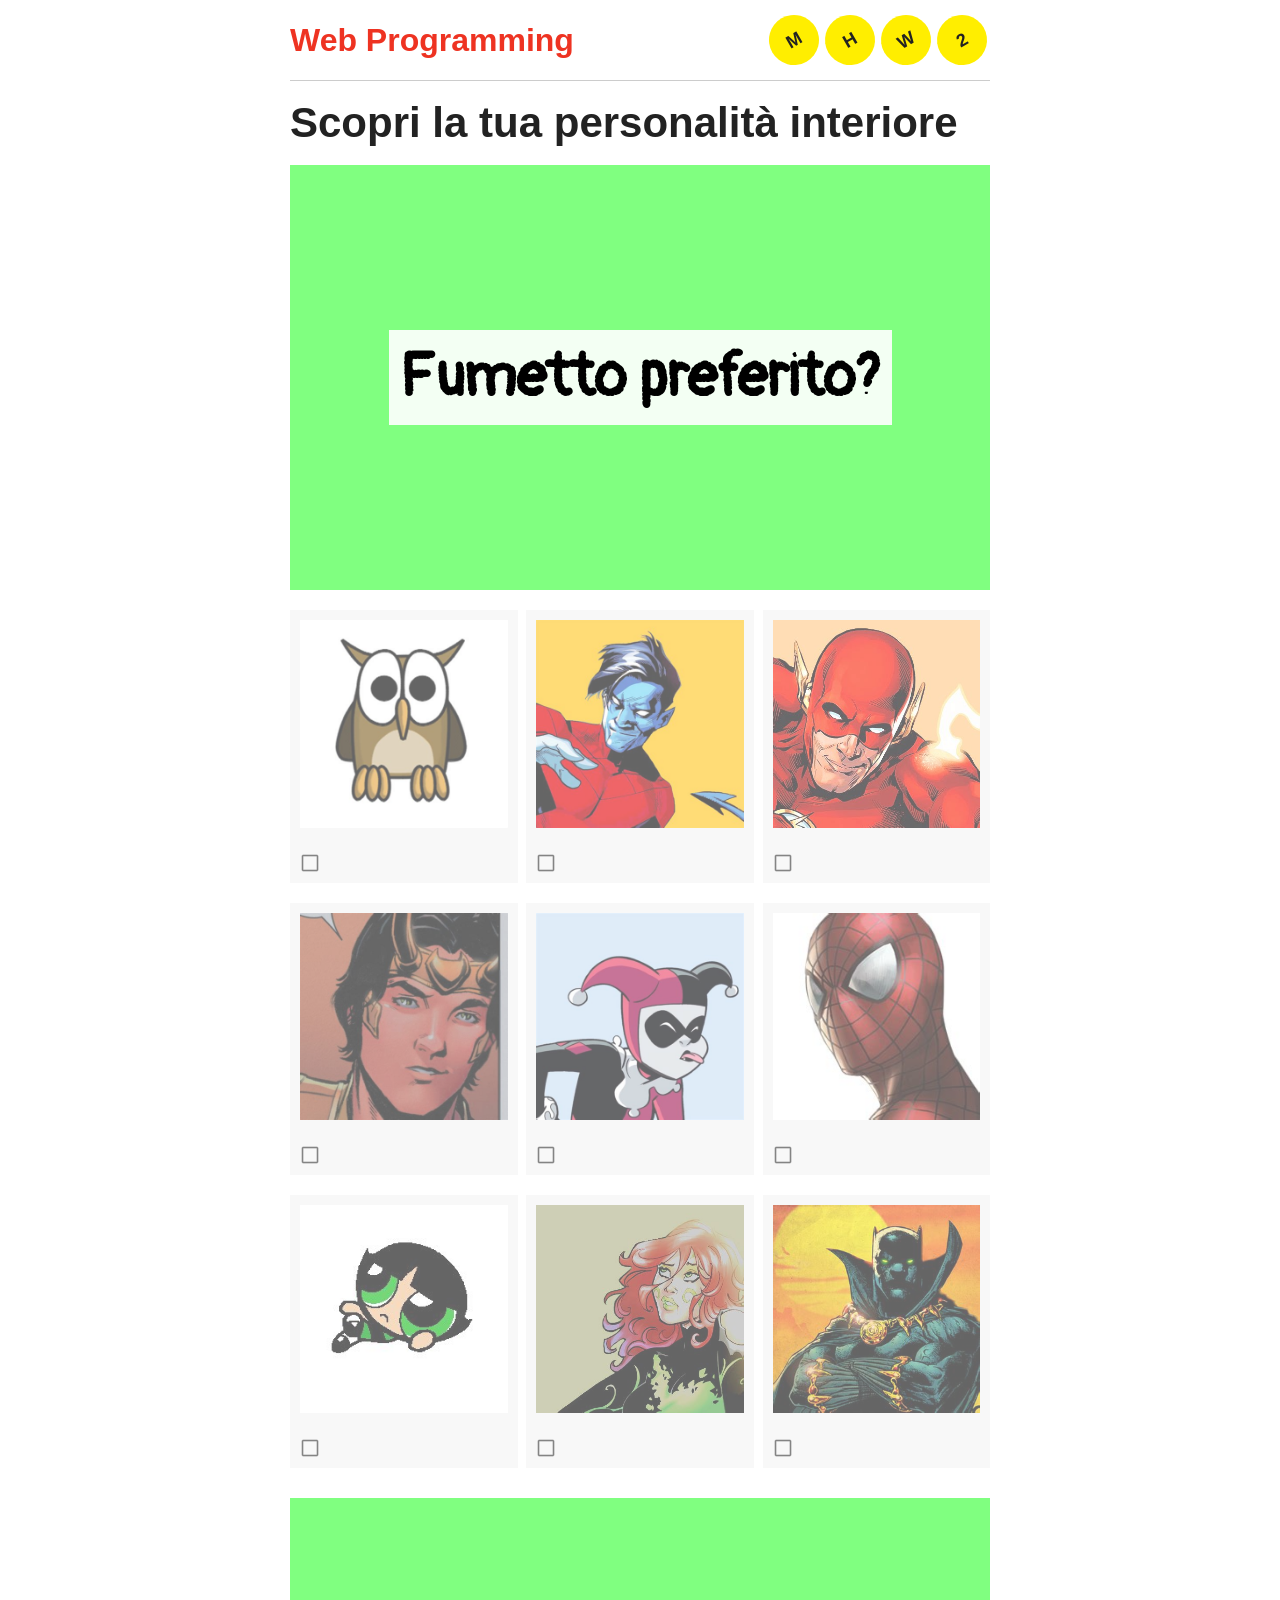
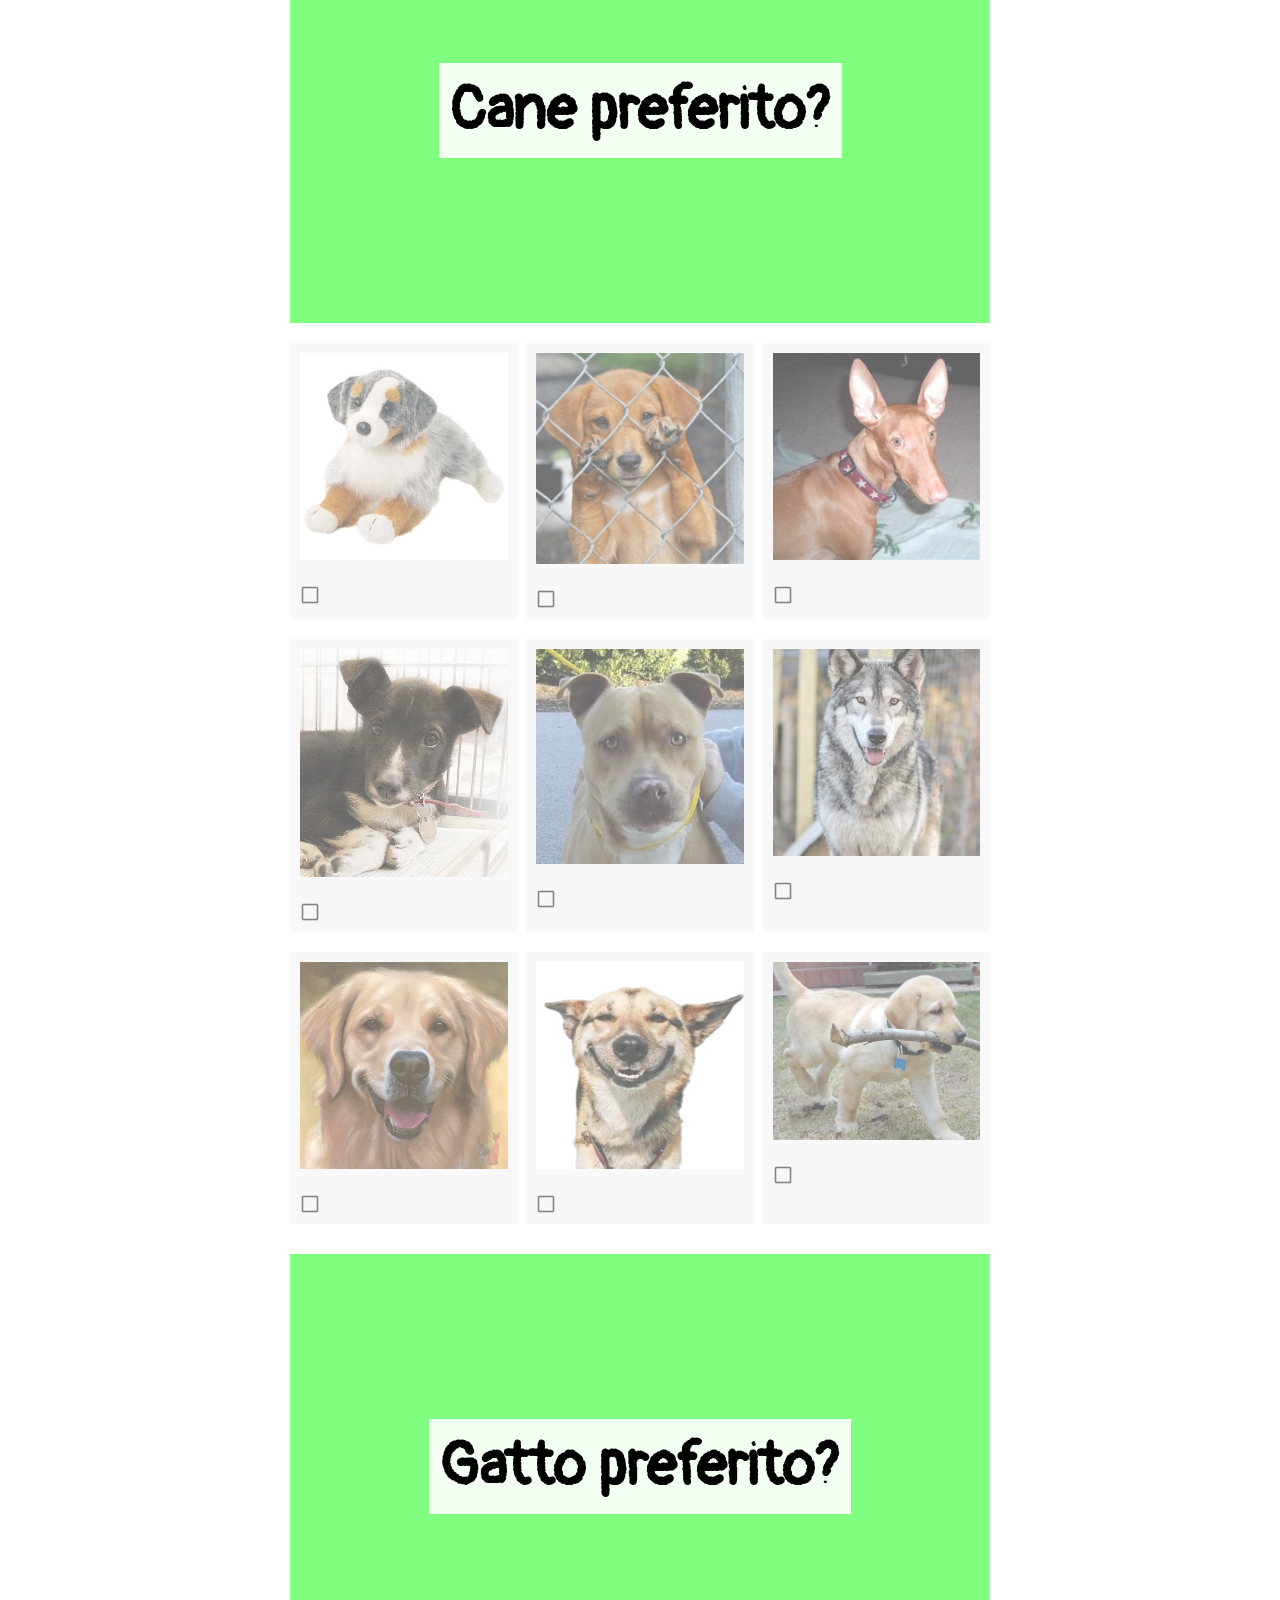
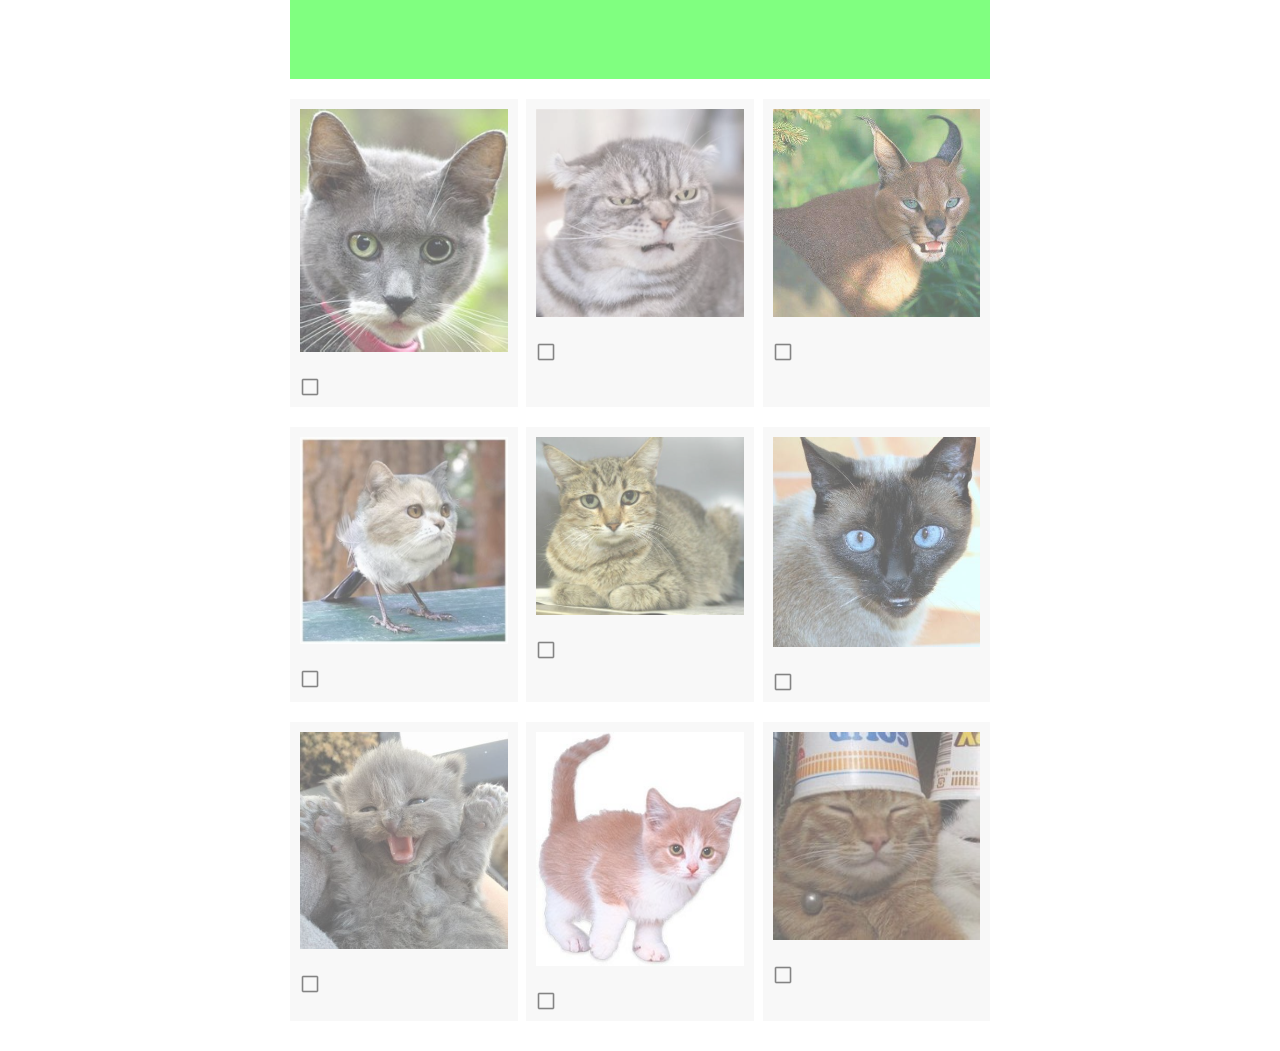
<file: index.html>
<!DOCTYPE html>
<html>

<head>
  <meta charset="utf-8">
  <meta name="viewport" content="width=device-width, initial-scale=1.0">
  <title>Test della personalità</title>
  <link href="https://fonts.googleapis.com/css?family=Pangolin:400,700|Proxima+Nova" rel="stylesheet" type="text/css">
  <link rel="stylesheet" href="provided-style.css" />
  <link rel="stylesheet" href="style.css" />
  <script src="constants.js" defer="true"></script>
  <script src="script.js" defer="true"></script>
</head>

<body>

  <article>
    <header>
      <h1>Web Programming</h1>
      <div>
        <span>M</span>
        <span>H</span>
        <span>W</span>
        <span>2</span>
      </div>
    </header>
    <h1>Scopri la tua personalità interiore</h1>

    <section class="question-name">
      <h1>Fumetto preferito?</h1>
    </section>

    <section class="choice-grid">
      <div class="choice-section" data-choice-id="blep" data-question-id="one">
        <img src="images/1_1.jpg" />
        <img class="checkbox" src="images/unchecked.png" />
      </div>

      <div class="choice-section" data-choice-id="happy" data-question-id="one">
        <img src="./images/1_2.jpg" />
        <img class="checkbox" src="images/unchecked.png" />
      </div>

      <div class="choice-section" data-choice-id="sleeping" data-question-id="one">
        <img src="./images/1_3.jpg" />
        <img class="checkbox" src="images/unchecked.png" />
      </div>

      <div class="choice-section" data-choice-id="dopey" data-question-id="one">
        <img src="./images/1_4.jpg" />
        <img class="checkbox" src="images/unchecked.png" />
      </div>

      <div class="choice-section" data-choice-id="burger" data-question-id="one">
        <img src="./images/1_5.jpg" />
        <img class="checkbox" src="images/unchecked.png" />
      </div>

      <div class="choice-section" data-choice-id="cart" data-question-id="one">
        <img src="./images/1_6.jpg" />
        <img class="checkbox" src="images/unchecked.png" />
      </div>

      <div class="choice-section" data-choice-id="nerd" data-question-id="one">
        <img src="./images/1_7.jpg" />
        <img class="checkbox" src="images/unchecked.png" />
      </div>

      <div class="choice-section" data-choice-id="shy" data-question-id="one">
        <img src="./images/1_8.jpg" />
        <img class="checkbox" src="images/unchecked.png" />
      </div>

      <div class="choice-section" data-choice-id="sleepy" data-question-id="one">
        <img src="./images/1_9.jpg" />
        <img class="checkbox" src="images/unchecked.png" />
      </div>
    </section>

    <section class="question-name">
      <h1>Cane preferito?</h1>
    </section>

    <section class="choice-grid">
      <div class="choice-section" data-choice-id="blep" data-question-id="two">
        <img src="images/2_1.jpg" />
        <img class="checkbox" src="images/unchecked.png" />
      </div>

      <div class="choice-section" data-choice-id="happy" data-question-id="two">
        <img src="./images/2_2.jpg" />
        <img class="checkbox" src="images/unchecked.png" />
      </div>

      <div class="choice-section" data-choice-id="sleeping" data-question-id="two">
        <img src="./images/2_3.jpg" />
        <img class="checkbox" src="images/unchecked.png" />
      </div>

      <div class="choice-section" data-choice-id="dopey" data-question-id="two">
        <img src="./images/2_4.jpg" />
        <img class="checkbox" src="images/unchecked.png" />
      </div>

      <div class="choice-section" data-choice-id="burger" data-question-id="two">
        <img src="./images/2_5.jpg" />
        <img class="checkbox" src="images/unchecked.png" />
      </div>

      <div class="choice-section" data-choice-id="cart" data-question-id="two">
        <img src="./images/2_6.jpg" />
        <img class="checkbox" src="images/unchecked.png" />
      </div>

      <div class="choice-section" data-choice-id="nerd" data-question-id="two">
        <img src="./images/2_7.jpg" />
        <img class="checkbox" src="images/unchecked.png" />
      </div>

      <div class="choice-section" data-choice-id="shy" data-question-id="two">
        <img src="./images/2_8.jpg" />
        <img class="checkbox" src="images/unchecked.png" />
      </div>

      <div class="choice-section" data-choice-id="sleepy" data-question-id="two">
        <img src="./images/2_9.jpg" />
        <img class="checkbox" src="images/unchecked.png" />
      </div>
    </section>

    <section class="question-name">
      <h1>Gatto preferito?</h1>
    </section>

    <section class="choice-grid">
      <div class="choice-section" data-choice-id="blep" data-question-id="three">
        <img src="images/3_1.jpg" />
        <img class="checkbox" src="images/unchecked.png" />
      </div>

      <div class="choice-section" data-choice-id="happy" data-question-id="three">
        <img src="./images/3_2.jpg" />
        <img class="checkbox" src="images/unchecked.png" />
      </div>

      <div class="choice-section" data-choice-id="sleeping" data-question-id="three">
        <img src="./images/3_3.jpg" />
        <img class="checkbox" src="images/unchecked.png" />
      </div>

      <div class="choice-section" data-choice-id="dopey" data-question-id="three">
        <img src="./images/3_4.jpg" />
        <img class="checkbox" src="images/unchecked.png" />
      </div>

      <div class="choice-section" data-choice-id="burger" data-question-id="three">
        <img src="./images/3_5.jpg" />
        <img class="checkbox" src="images/unchecked.png" />
      </div>

      <div class="choice-section" data-choice-id="cart" data-question-id="three">
        <img src="./images/3_6.jpg" />
        <img class="checkbox" src="images/unchecked.png" />
      </div>

      <div class="choice-section" data-choice-id="nerd" data-question-id="three">
        <img src="./images/3_7.jpg" />
        <img class="checkbox" src="images/unchecked.png" />
      </div>

      <div class="choice-section" data-choice-id="shy" data-question-id="three">
        <img src="./images/3_8.jpg" />
        <img class="checkbox" src="images/unchecked.png" />
      </div>

      <div class="choice-section" data-choice-id="sleepy" data-question-id="three">
        <img src="./images/3_9.jpg" />
        <img class="checkbox" src="images/unchecked.png" />
      </div>
    </section>
    <div id="result" class="not-show">
      <h1 id="res-title"></h1>
      <p id="res-content"></p>
      <button id="b">Ricomincia il quiz</button>
    </div>
  </article>

</body>

</html>
</file>
<file: provided-style.css>
article {
  margin: auto;
  width: 700px;
}

#author {
  font-size: 14px;
}

body {
  color: #222222;
  font-family: 'Proxima Nova', 'Helvetica', 'Arial', sans-serif;
  font-size: 18px;
  margin: 0;
}

h1 {
  font-size: 42px;
  margin: 18px 0;
}

header h1 {
  font-size: 32px;
}

header {
  display: flex;
  border-bottom: 1px solid #cccccc;
  height: 80px;
}

header div,
header h1 {
  display: flex;
  flex-grow: 1;
}

header div,
header div span,
header h1 {
  display: flex;
  align-content: space-between;
  align-items: center;
}

header div {
  justify-content: flex-end;
}

header div span {
  display: flex;
  align-items: center;
  justify-content: center;
  border-radius: 100%;
  background-color: #ffee00;
  height: 50px;
  width: 50px;
  font-weight: bold;
  margin: 0 3px;
  transform: rotate(-30deg);
}

header h1 {
  color: #ee3322;
  font-family: 'Helvetica', sans-serif;
  justify-content: flex-start;
  margin: 0;
}

.choice-grid img.checkbox {
  margin-top: 5px;
  height: 20px;
  width: 20px;
}

p {
  margin: 18px 0;
}

.question-name {
  align-items: center;
  background-image: url('./images/background.png');
  display: flex;
  height: 425px;
  justify-content: center;
  margin-bottom: 20px;
  text-align: center;
  width: 100%;
}

.question-name h1 {
  background-color: rgba(255,255,255, 0.9);
  color: black;
  font-family: 'Pangolin', 'Trebuchet MS', cursive;
  font-size: 60px;
  padding: 10px;
  max-width: 75%;
}
</file>
<file: style.css>
/* TODO: inserite il CSS necessario per completare il MHW! */



.choice-grid {
    display        : flex;
    flex-direction : row;
    padding        : 0;
    height         : fit-content;
    width          : 100%;
    flex-wrap      : wrap;
    justify-content: space-between;
    row-gap        : 20px;
    margin-bottom  : 30px;
    margin-left    : auto;
    margin-right   : auto;
}

.choice-section {
    display         : flex;
    flex-direction  : column;
    flex-wrap       : nowrap;
    background-color: #f4f4f4;
    width           : 32.5%;
    border          : 1px #dcdcdc;
    opacity         : 0.6;
}

.chosen-section {
    display         : flex;
    flex-direction  : column;
    flex-wrap       : nowrap;
    background-color: #cfe3ff;
    border          : 1px #dcdcdc;
    width           : 32.5%;
    opacity         : 1;
}

.choice-section img {
    padding: 10px;
}

.chosen-section img {
    padding: 10px;
}

.quiz-done {
    background-color: black;
    height          : 100px;
}

.quiz-result {
    height        : fit-content;
    display       : flex;
    flex-direction: column;
    flex-wrap     : nowrap;
    padding       : 20px;
    margin-bottom : 20px;
    margin-top    : 40px;
}

.not-show {
    display: none;
}

#b {
    height          : 50px;
    background-color: #cecece;

}

#b:hover {
    background-color: #e0e0e0;
}

#res-title {
    font-size: 42px;
    margin   : 9px 0;
}

#res-content {
    margin: 9px 0 18px;

}

@media (max-width : 700px) {
    article {
        width : 95%;
        margin: auto;
    }

    header div span {
        display         : flex;
        align-items     : center;
        justify-content : center;
        border-radius   : 100%;
        background-color: white;
        height          : 50px;
        width           : 50px;
        font-weight     : bold;
        margin          : 0 3px;
        transform       : rotate(-30deg);
    }

}

@media (max-width : 500px) {


    .choice-section {
        display         : flex;
        flex-direction  : column;
        flex-wrap       : nowrap;
        background-color: #f4f4f4;
        width           : 49%;
        border          : 1px #dcdcdc;
        opacity         : 0.6;
    }

    .chosen-section {
        display         : flex;
        flex-direction  : column;
        flex-wrap       : nowrap;
        background-color: #cfe3ff;
        border          : 1px #dcdcdc;
        width           : 49%;
        opacity         : 1;
    }
}
</file>
